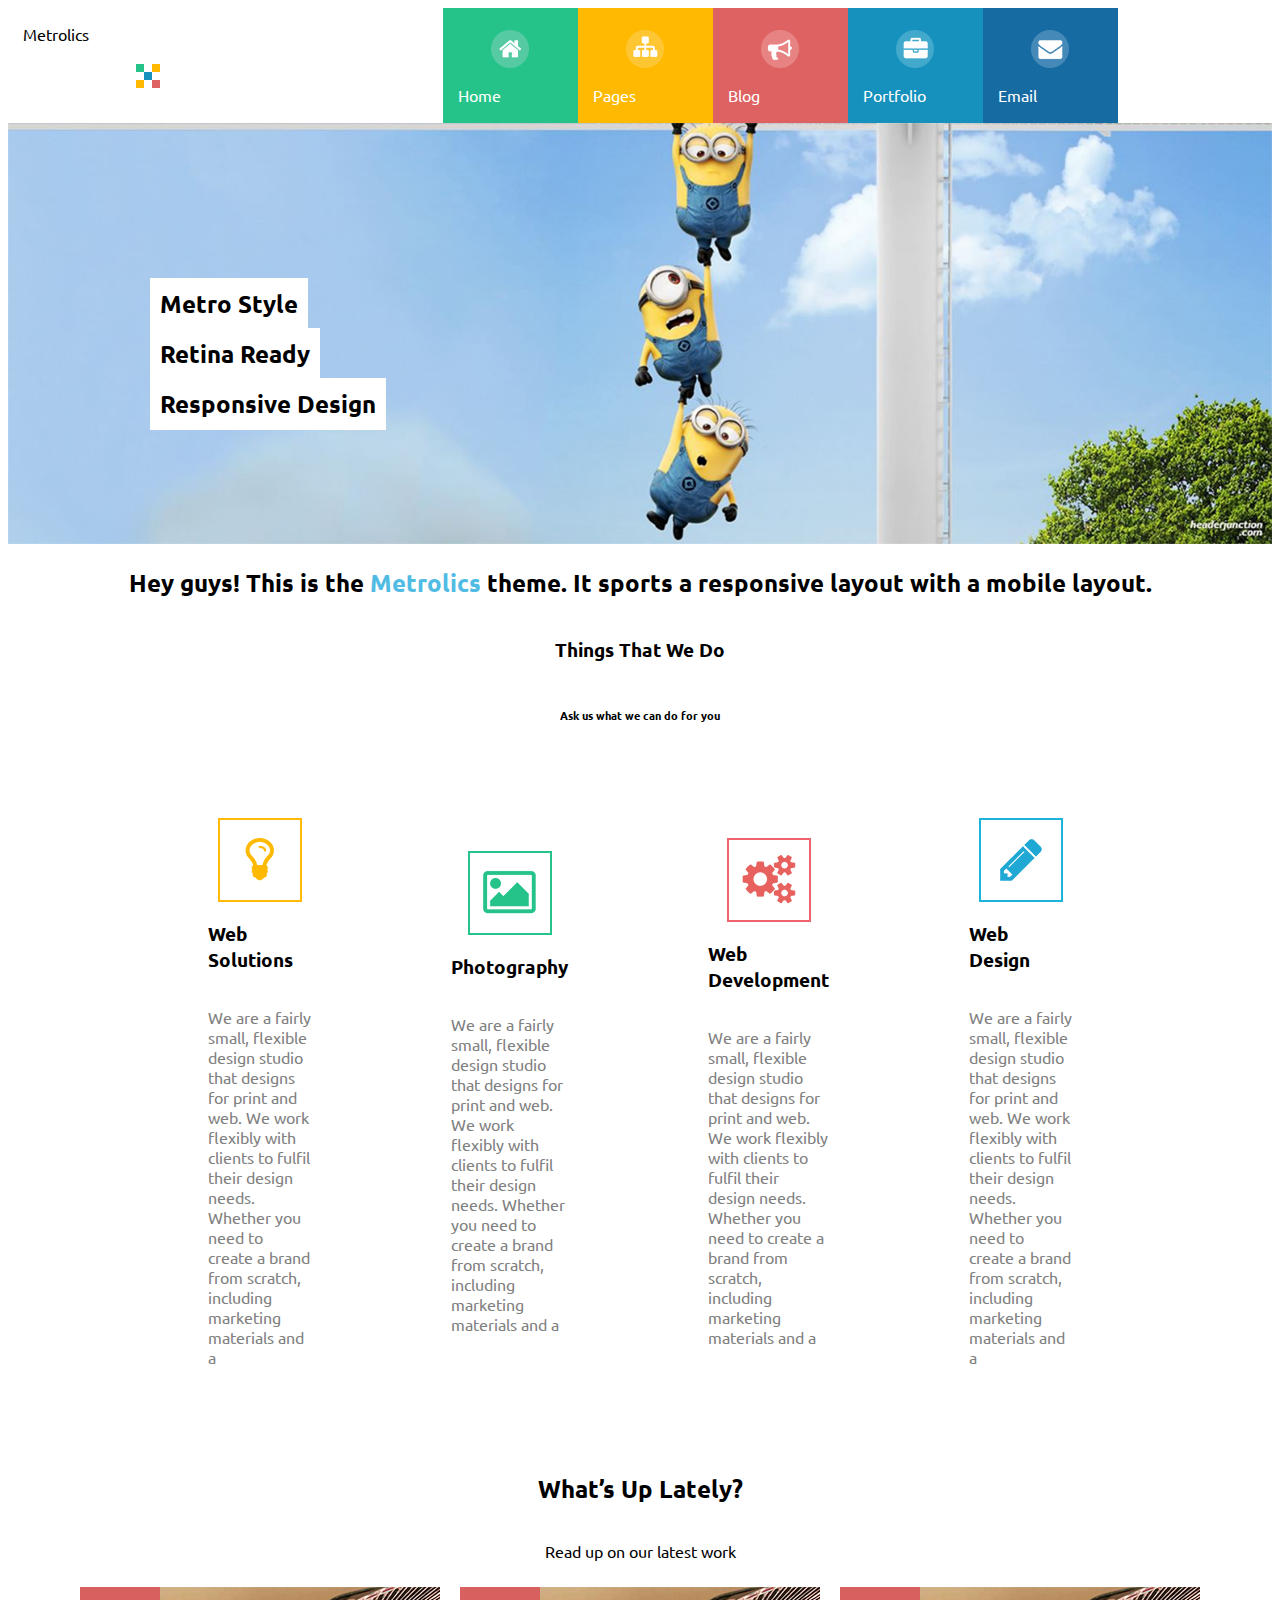
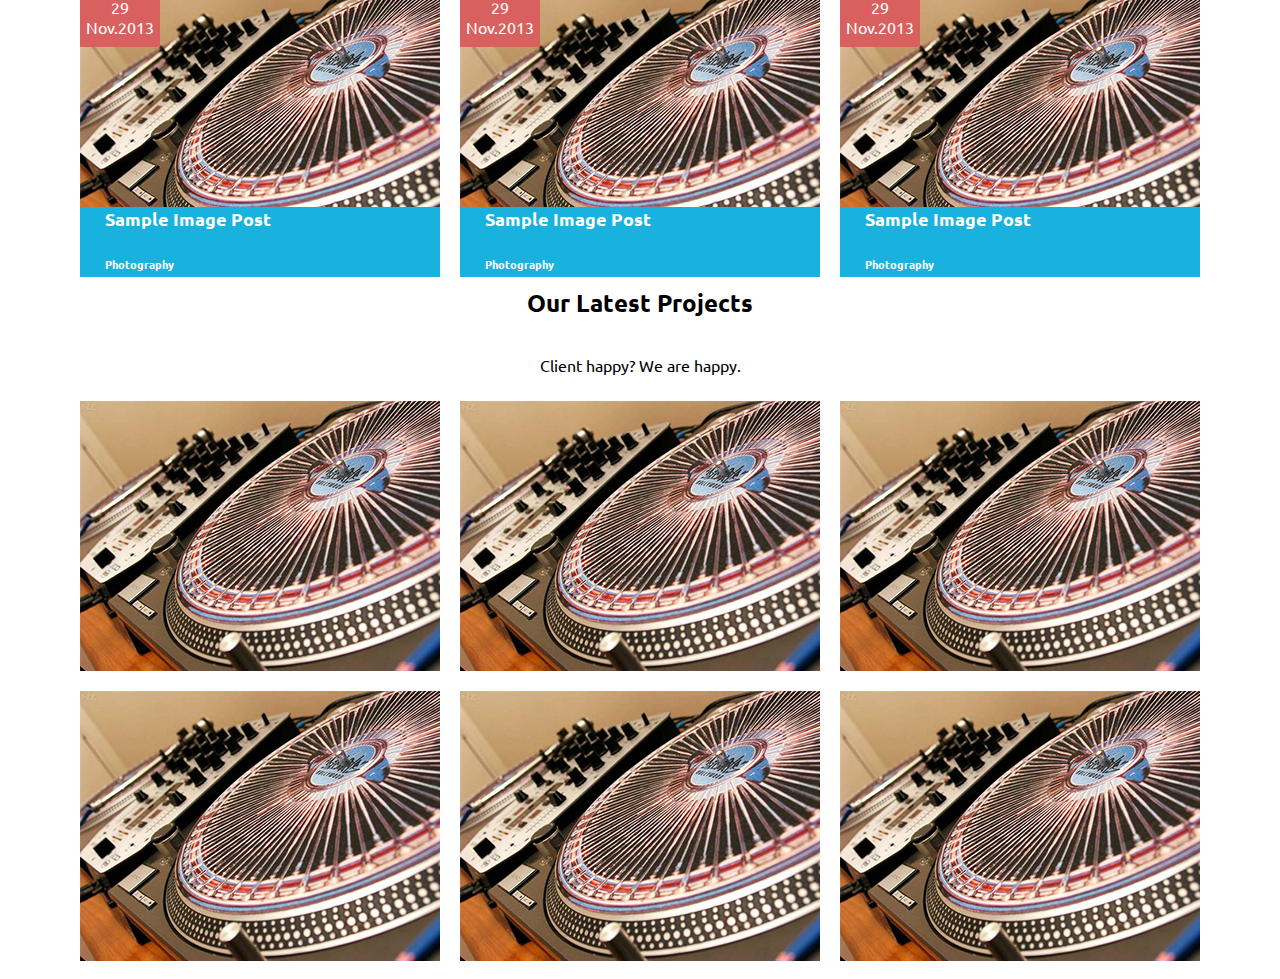
<file: index.html>
<!DOCTYPE html>
<html lang="en">
<head>
    <meta charset="UTF-8">
    <meta http-equiv="X-UA-Compatible" content="IE=edge">
    <meta name="viewport" content="width=device-width, initial-scale=1.0">
    <title>Metrolics</title>
    <link rel="preconnect" href="https://fonts.googleapis.com">
    <link rel="preconnect" href="https://fonts.gstatic.com" crossorigin>
    <link href="https://fonts.googleapis.com/css2?family=Ubuntu:wght@300&display=swap" rel="stylesheet">
    <link rel="stylesheet" href="style.css">
</head>
<body>
    <div class="daesanStuff">
        <div id="NavigationBar">
            <div id="logo"> 
                <p>Metrolics</p>
                <img src="images/logo.png" alt="MetrolicsLOGO">
            </div>
            <div class="buttons">
                <div id="Home"> 
                    <img src="images/homeIcon.png" alt="" srcset=""> 
                    <p>Home</p>
                </div>
                <div id="Pages"> 
                    <img src="images/pagesIcon.png" alt="" srcset="">
                    <p>Pages</p>
                </div>
                <div id="Blog"> 
                    <img src="images/blogIcon.png" alt="" srcset=""> 
                    <p>Blog</p>
                </div>
                <div id="Portfolio"> <img src="images/portfolioIcon.png" alt="" srcset="">
                    <p>Portfolio</p>
                </div>
                <div id="Email"> <img src="images/emailIcon.png" alt="" srcset="">  
                    <p>Email</p>
                </div>
            </div>
        </div>
        <div id="slider">
            <img src="images/sliderimg.png" alt=SliderBackground>
            
                <h2 class="imgText1">Metro Style</h2>
                <h2 class="imgText2">Retina Ready</h2>
                <h2 class="imgText3">Responsive Design</h2>
        </div>
        <div id="Main">
            <div class="thingsthatText">
                <h2>Hey guys! This is the <span class="metrolics"> Metrolics </span> theme.
    It sports a responsive layout with a mobile layout.</h2>
            </div>
            <div id="services">
                <div class="heyguysText">
                    <h3>Things That We Do</h3>
                    <h6>Ask us what we can do for you</h6>  
                </div>
                <div class="applications-content-box">
                    <div class="webSolutions">
                        <img src="images/webSolutionsIcon.png" alt="WebSolutions">
                        <h3>Web Solutions</h3>
                        <p>We are a fairly small, flexible design studio that designs for print and web. We work flexibly with clients to fulfil their design needs. Whether you need to create a brand from scratch, including marketing materials and a </p>
                    </div>
                    <div class="photography">
                        <img src="images/photographyIcon.png" alt="Photography">
                        <h3>Photography</h3>
                        <p>We are a fairly small, flexible design studio that designs for print and web. We work flexibly with clients to fulfil their design needs. Whether you need to create a brand from scratch, including marketing materials and a </p>
                    </div>
                    <div class="webDevelopment">
                        <img src="images/webDevelopmentIcon.png" alt="WebDevelopment">
                        <h3>Web Development</h3>
                        <p>We are a fairly small, flexible design studio that designs for print and web. We work flexibly with clients to fulfil their design needs. Whether you need to create a brand from scratch, including marketing materials and a </p>
                    </div>
                    <div class="webDesign">
                        <img src="images/webDesignIcon.png" alt="WebDesign">
                        <h3>Web Design</h3>
                        <p>We are a fairly small, flexible design studio that designs for print and web. We work flexibly with clients to fulfil their design needs. Whether you need to create a brand from scratch, including marketing materials and a </p>
                    </div>
                </div>
            </div>
            <div class="whatsupText">
                <h2>What’s Up Lately?</h2>
                <p>Read up on our latest work</p>
            </div>
            <div id="blog">


                <span class="blog1">
                    <div id="data">
                        <div> 29 </div> 
                        <div>Nov.2013</div> 
                    </div>
                    <div class="photoFooter">
                        <h5>Sample Image Post</h5>
                        <h6>Photography</h6>    
                    </div>
                </span>

                <span class="blog1">
                    <div id="data">
                        <div> 29 </div> 
                        <div>Nov.2013</div> 
                    </div>
                    <div class="photoFooter">
                        <h5>Sample Image Post</h5>
                        <h6>Photography</h6>    
                    </div>
                </span>

                <span class="blog1">
                    <div id="data">
                        <div> 29 </div> 
                        <div>Nov.2013</div> 
                    </div>
                    <div class="photoFooter">
                        <h5>Sample Image Post</h5>
                        <h6>Photography</h6>    
                    </div>
                </span>

                


                <div id="line"></div>
                <div id="line2"></div>
            </div>

            <div class="whatsupText">
                <h2>Our Latest Projects</h2>
                <p>Client happy? We are happy.</p>
            </div>

            <div id="LatestProjects">
                <span class="blog1">
                </span>

                <span class="blog1">
                </span>

                <span class="blog1">
                </span>                
            </div>

            <div id="LatestProjects">
                <span class="blog1">
                </span>

                <span class="blog1">
                </span>

                <span class="blog1">
                </span>
            </div>
        </div>
</file>
<file: style.css>
body {
    font-family: ubuntu;
}

.metrolics {
    color: #50bbe3;
}

#NavigationBar {
    display: flex;
    flex-direction: row;
}

#NavigationBar img {
    margin-top: 20px;
    display: block;
    margin-left: auto;
    margin-right: auto;
}

#NavigationBar p{
    margin-bottom: 10px;
    margin-left: 15px;
}

#slider img {
    width: 100%;
}

.blog1 {
    width: 40vh;
    height: 30vh;
    background-image: url("images/djTool.png");
    margin: 10px
}

.blog2 {
    width: 40vh;
    height: 30vh;
    background-image: url("images/djTool.png");
    margin: 10px
}

.blog3 {
    width: 40vh;
    height: 30vh;
    background-image: url("images/djTool.png");
    margin: 10px
}

.imgText1 {
    position: absolute;
    bottom: 550px;
    left: 150px;
    background-color: white;
    padding: 10px;
}

.imgText2 {
    position: absolute;
    bottom: 500px;
    left: 150px;
    background-color: white;
    padding: 10px;
}

.imgText3 {
    position: absolute;
    bottom: 450px;
    left: 150px;
    background-color: white;
    padding: 10px;
}

.buttons div {
    height: 115px;
    width: 135px;
}

.buttons {
    flex: 7;
    display: flex;
    flex-direction: row;
    justify-content: center;
}


#logo {
    justify-content: center;
    flex: 2;
}


#Home {
    color: white;
    background-color: #25c389;
}

#Pages {
    color: white;
    background-color: #ffb901;
}

#Blog {
    color: white;
    background-color: #de6262;
}

#Portfolio {
    color: white;
    background-color: #1691bd;
}

#Email {
    color: white;
    background-color: #166ba2;
}

.applications-content-box {
    justify-content: center;
    align-items: center;
    display: flex;
    flex-direction: row;
}

.applications-content-box div {
    display: flex;
    flex-direction: column;
    justify-content: center;
    align-items: center;
}

.applications-content-box div p {
    color: grey;
}


#blog {
    justify-content: center;
    display: flex;
    flex-direction: row;
}

#blog img {
    margin: 15px;
}

#LatestProjects {
    display: flex;
    justify-content: center;
}

.applications-content-box div {
    padding: 70px;
}

div div .webSolutions {
    padding-left: 200px;
}

div div .webDesign {
    padding-right: 200px;
}

.whatsupText {
    display: flex;
    flex-direction: column;
    align-items: center;
}

.thingsthatText {
    display: flex;
    flex-direction: column;
    align-items: center;
}


.heyguysText {
    display: flex;
    flex-direction: column;
    align-items: center;
}

.blog1 #data {
    padding: 10px;
    width: 60px;
    background-color: #d8605f;
    color: white;
    display: flex;
    flex-direction: column;
    align-items: center;
}

.blog2 #data {
    padding: 10px;
    width: 60px;
    background-color: #d8605f;
    color: white;
    display: flex;
    flex-direction: column;
    align-items: center;

}

.blog3 #data {
    padding: 10px;
    width: 60px;
    background-color: #d8605f;
    color: white;
    display: flex;
    flex-direction: column;
}

.photoFooter {
    background-color: #19b2de;
    height: 70px;
    color: white;
    margin-top: 160px;
}

h5 {
    font-size: large;
    margin: 25px;
}

h6 {
    margin: 25px;
}

@media screen and (min-width: 40em) and (max-width: 63.9375em) {
    #blog {
        flex-wrap: wrap;
    }

    #LatestProjects {
        flex-wrap: wrap;
    }

    .applications-content-box {
        flex-wrap: wrap;
    }
}

@media screen and (max-width: 39.9375em) {
    .applications-content-box {
        flex-wrap: wrap;
    }
    .buttons {
        display: none;
    }
    #blog {
        flex-wrap: wrap;
    }
    #LatestProjects {
        flex-wrap: wrap;
    }
}
</file>
